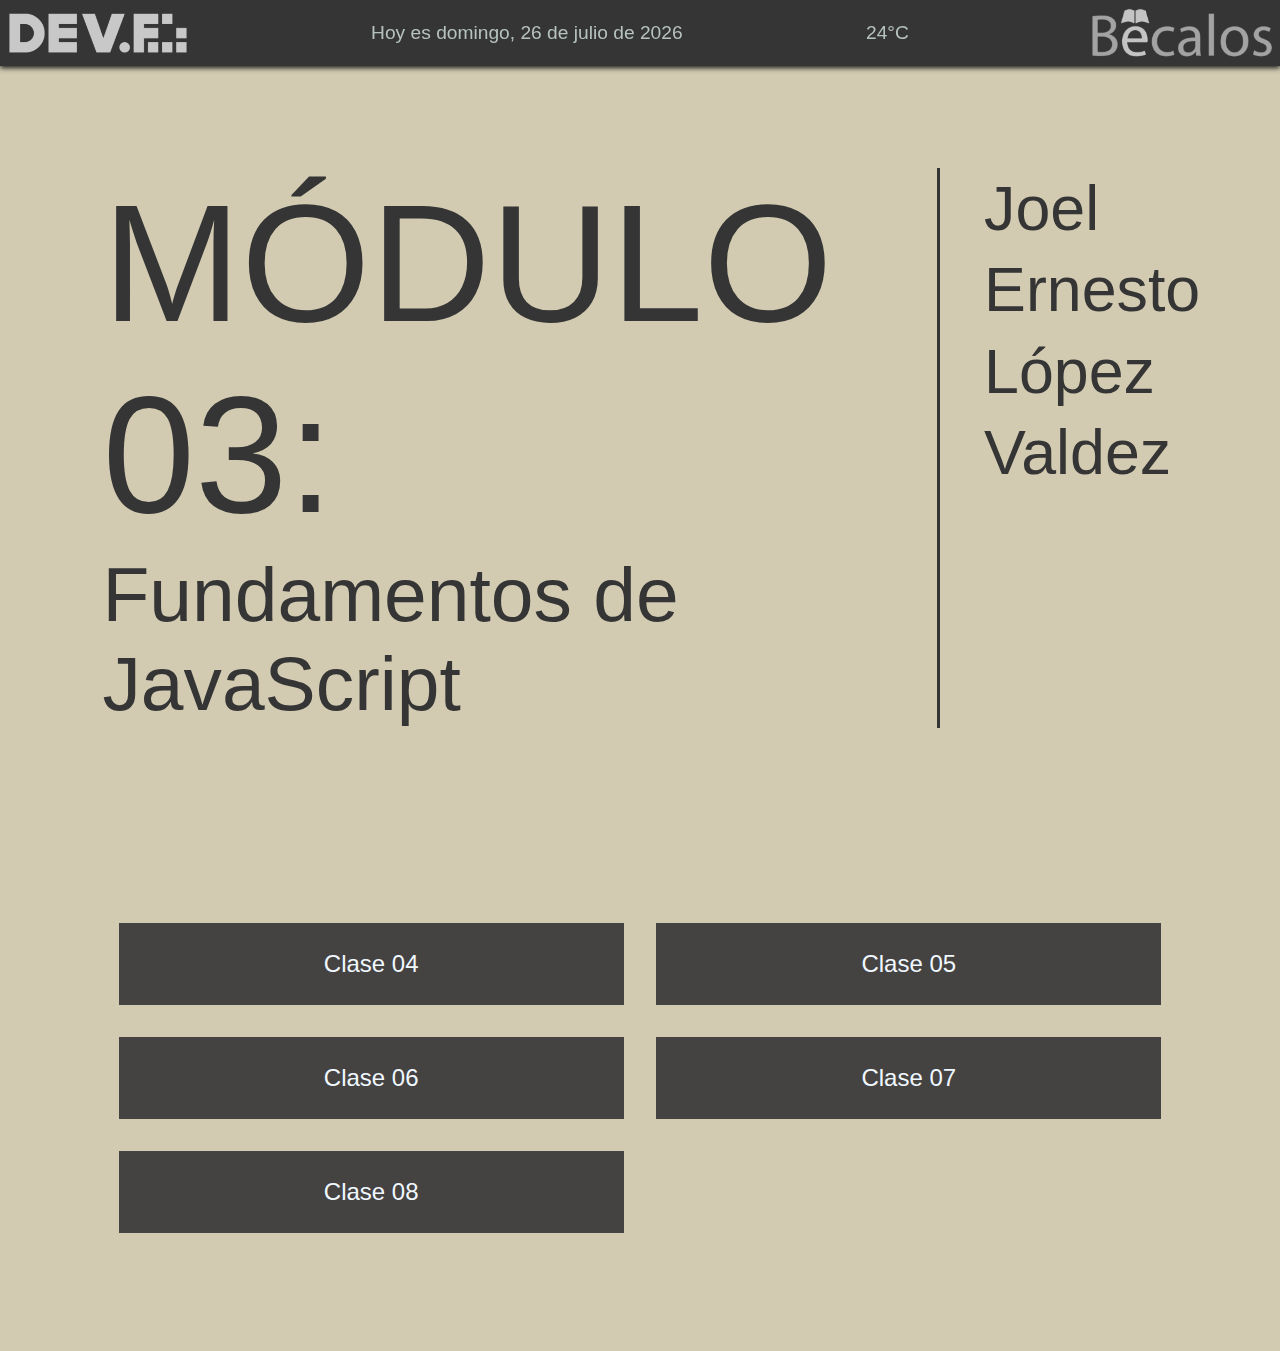
<file: index.html>
<!DOCTYPE html>
<html lang="en">

<head>
    <meta charset="UTF-8">
    <meta name="viewport" content="width=device-width, initial-scale=1.0">
    <link rel="stylesheet" href="css/styles.css">
    <link rel="shortcut icon" href="./img/HomeIcon.png" type="image/x-icon">
    <title>Módulo 03: Fundamentos de JavaScript</title>
</head>

<body>

    <header>
        <a href="https://devf.la/"><img src="./img/Devflogo.png" alt="Logo DEV.F"></a>
        <span id="fecha-actual"></span>
        <span id="clima"></span>
        <a href="https://www.facebook.com/becalos/?locale=es_LA"><img src="./img/Becaloslogo.png" alt="Logo Bécalos"></a>
    </header>

    <main>

        <div class="titulo">
            <h1>MÓDULO 03:</h1>
            <h2>Fundamentos de JavaScript</h2>
        </div>

        <div class="name">
            <p>Joel Ernesto López Valdez</p>
        </div>

    </main>

    <nav>
        <a href="./Clase04/clase04.html"><div>
            <p>Clase 04</p>
        </div></a>
        <a href="./Clase05/clase05.html"><div>
            <p>Clase 05</p>
        </div></a>
        <a href="./Clase07/home.html"><div>
            <p>Clase 06</p>
        </div></a>
        <a href="./Clase07/passwords.html"><div>
            <p>Clase 07</p>
        </div></a>
        <a href="./Clase08/clase08.html"><div>
            <p>Clase 08</p>
        </div></a>
        

    </nav>

    <footer></footer>

    <script src="index.js"></script>
</body>

</html>
</file>
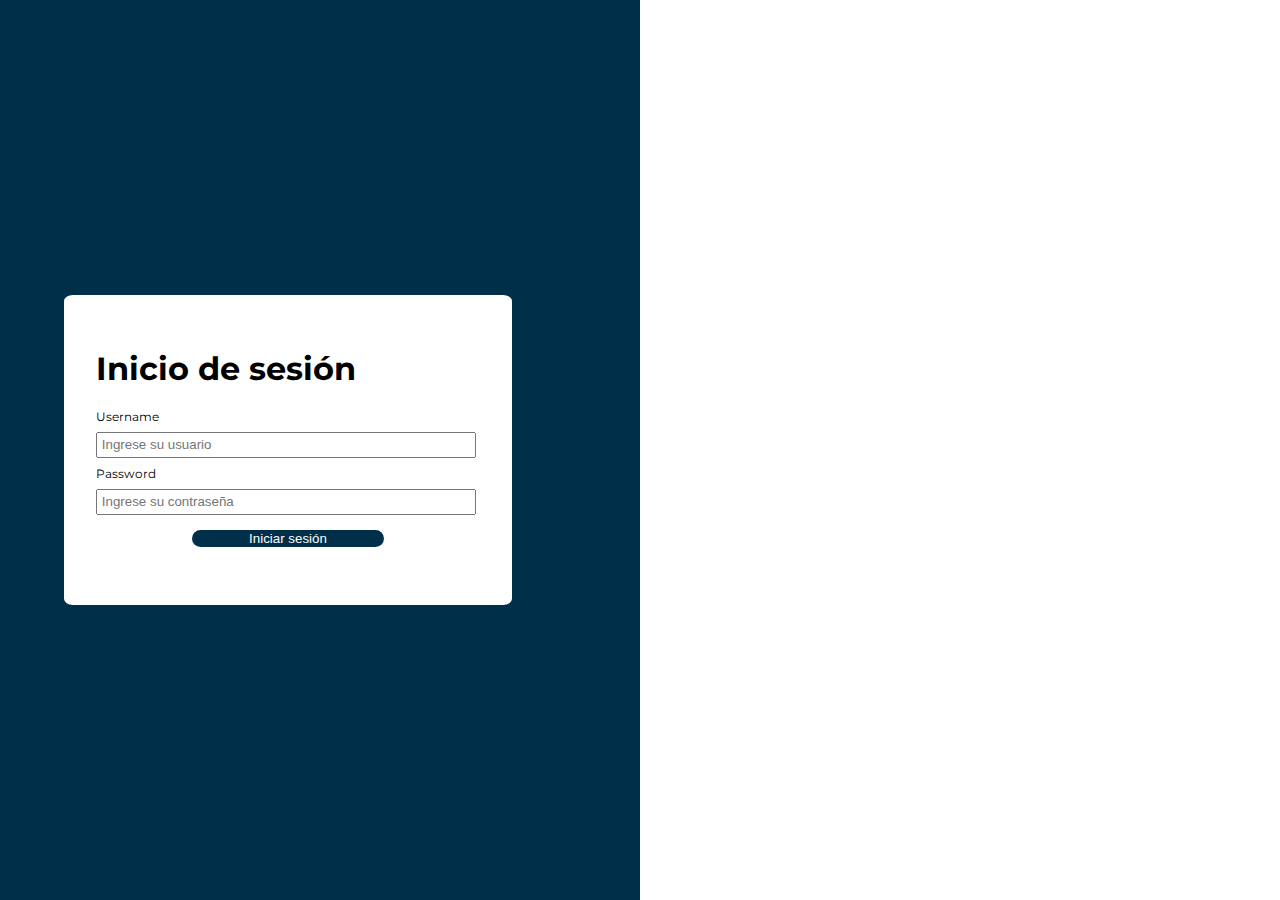
<file: Clase07/index.html>
<!DOCTYPE html>
<html lang="en">
<head>
    <meta charset="UTF-8">
    <meta name="viewport" content="width=device-width, initial-scale=1.0">
    <link rel="stylesheet" href="styles.css">
    <title>NesLids</title>
</head>

<body>
    
    <section class="container">
        <section class="form-container">
            <section class="login-container">
                <h1>Inicio de sesión</h1>

                <label for="">Username</label>
                <input type="text" id="username" placeholder="Ingrese su usuario">
                
                <label for="">Password</label>
                <input type="password" id="password" placeholder="Ingrese su contraseña">
                
                <button onclick="LogIn()">Iniciar sesión</button>
                <p id="error" class="error"></p>
            </section>
        </section>

        <section class="image-container">
        </section>
    </section>

    <script src="script.js"></script>
</body>

</html>
</file>
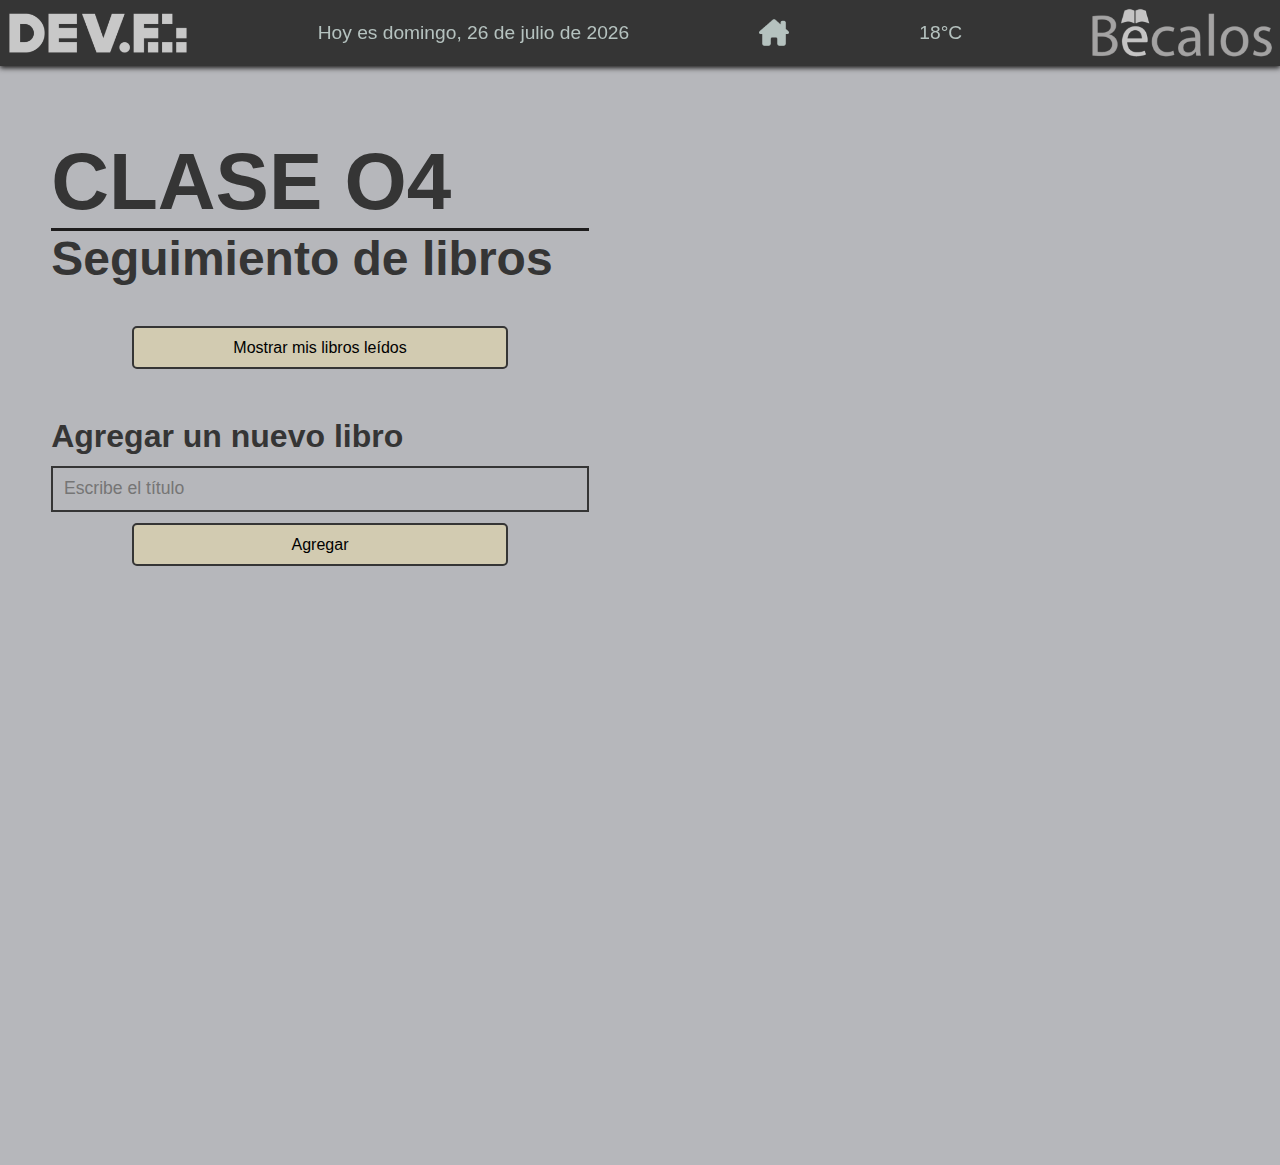
<file: Clase04/clase04.html>
<!DOCTYPE html>
<html lang="en">

<head>
    <meta charset="UTF-8">
    <meta name="viewport" content="width=device-width, initial-scale=1.0">
    <link rel="stylesheet" href="../css/clase04.css">
    <link rel="shortcut icon" href="../img/foursquare-brands.svg" type="image/x-icon">
    <title>Funciones</title>
</head>

<body>

    <header>
        <a href="https://devf.la/"><img src="../img/Devflogo.png" alt="Logo DEV.F"></a>
        <span id="fecha-actual"></span>
        <a href="../index.html"><img id="home" src="../img/house.png"></a>
        <span id="clima"></span>
        <a href="https://www.facebook.com/becalos/?locale=es_LA"><img src="../img/Becaloslogo.png" alt="Logo Bécalos"></a>
    </header>


    <main>

        <section class="text-container">
            <div class="title">
                <h1>CLASE O4</h1>
                <h2>Seguimiento de libros</h2>
            </div> 

            <button onclick="mostrarLibros()">Mostrar mis libros leídos</button>
            <ul id="listaLibros"></ul>

            <div class="agregarlib">
                <h3>Agregar un nuevo libro</h3>
                <input type="text" id="nuevoLibro" placeholder="Escribe el título">
                <button onclick="agregarLibro()">Agregar</button>
            </div>

        </section> 

        <section class="image-container">
        </section>

    </main>

    <script src="functions.js"></script>
    <script src="../index.js"></script>
    <script src="práctica.js"></script>

</body>
</html>
</file>
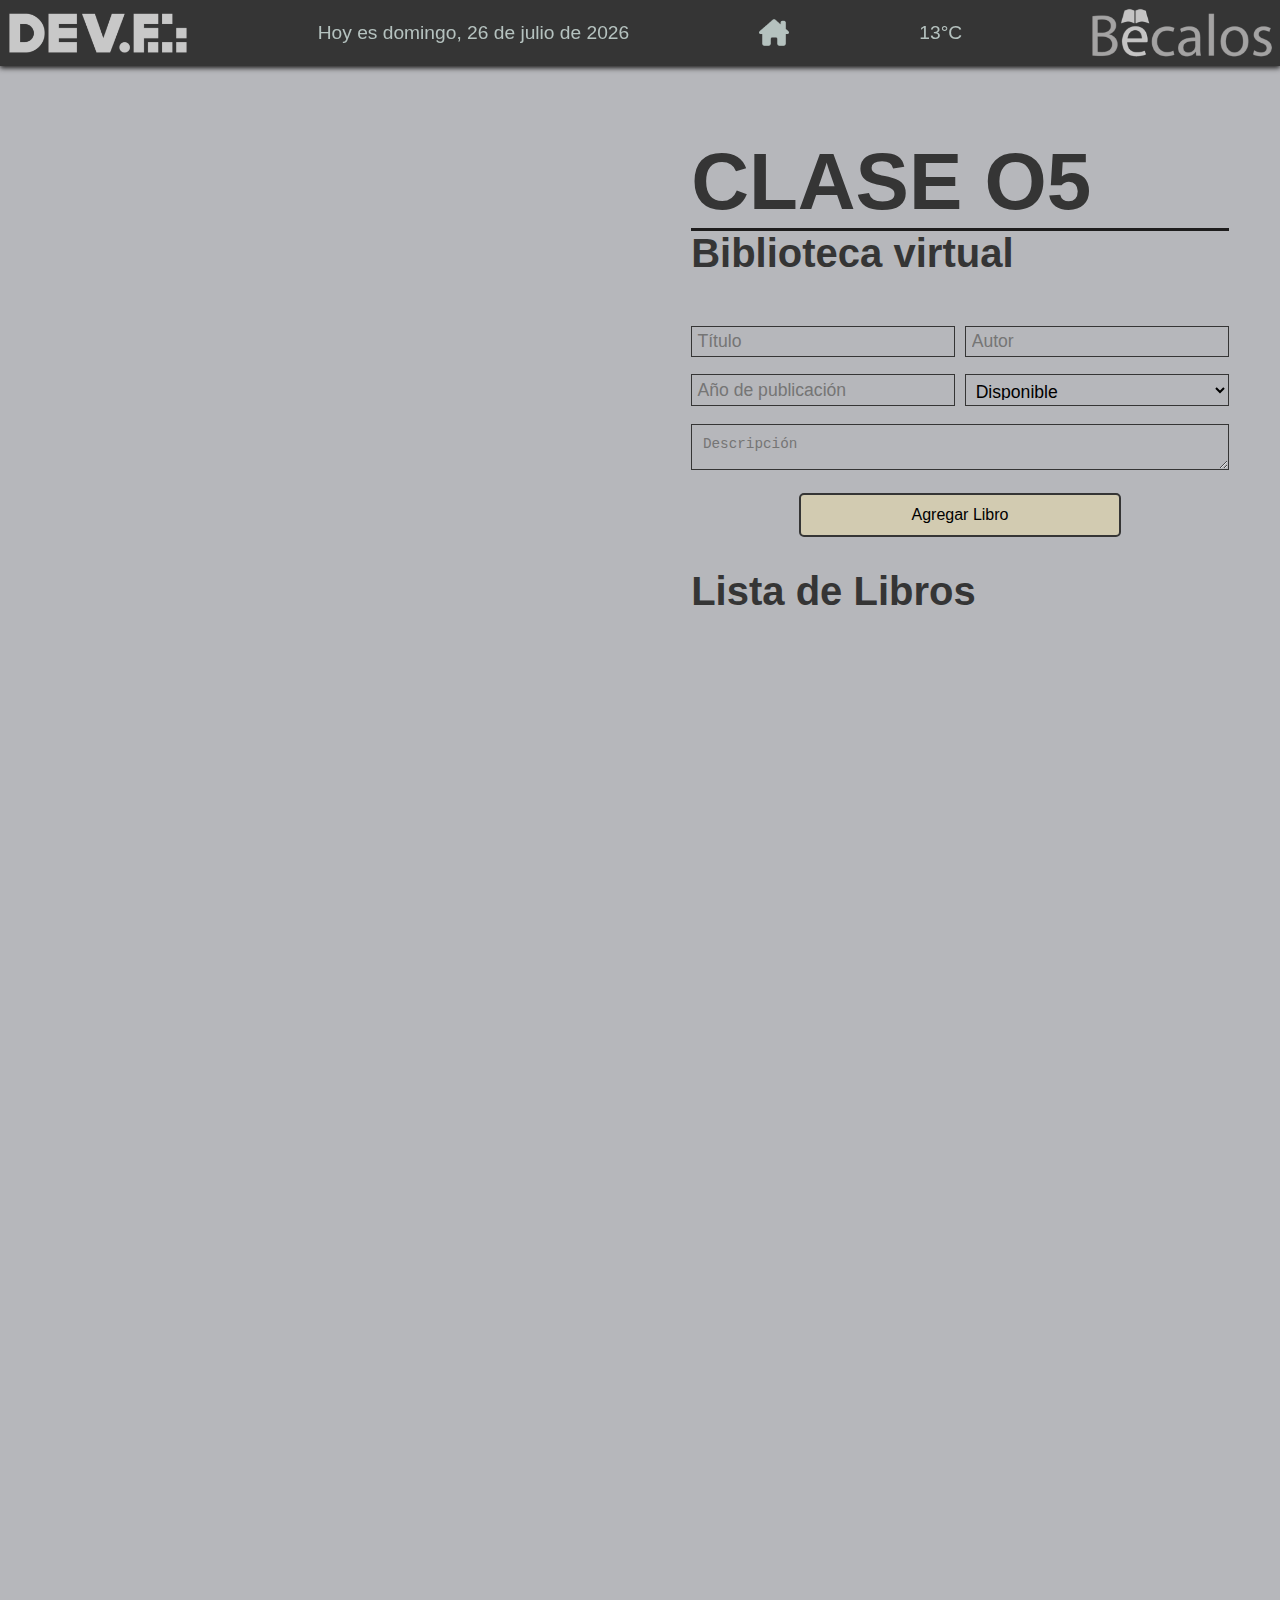
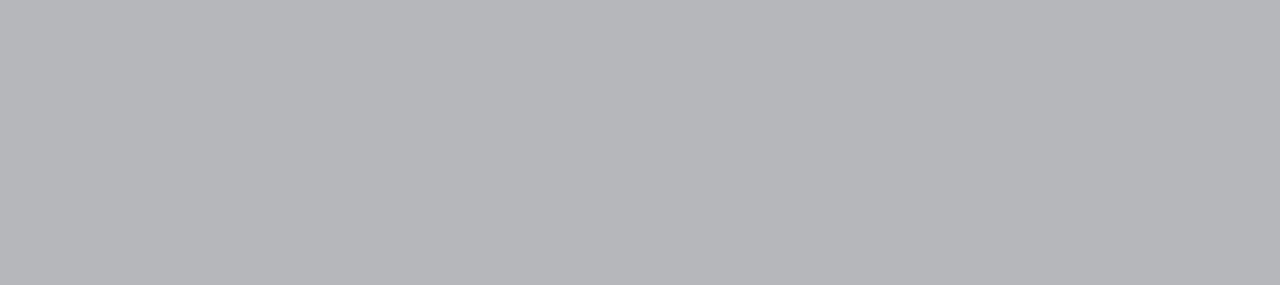
<file: Clase05/clase05.html>
<!DOCTYPE html>
<html lang="en">

<head>
    <meta charset="UTF-8">
    <meta name="viewport" content="width=device-width, initial-scale=1.0">
    <link rel="stylesheet" href="../css/clase05.css">
    <link rel="shortcut icon" href="../img/object-group-solid.svg" type="image/x-icon">
    <title>Objetos</title>
</head>

<body>

    <header>
        <a href="https://devf.la/"><img src="../img/Devflogo.png" alt="Logo DEV.F"></a>
        <span id="fecha-actual"></span>
        <a href="../index.html"><img id="home" src="../img/house.png"></a>
        <span id="clima"></span>
        <a href="https://www.facebook.com/becalos/?locale=es_LA"><img src="../img/Becaloslogo.png" alt="Logo Bécalos"></a>
    </header>


    <main>

        <section class="image-container">
        </section>
        
        <section class="text-container">
            <div class="title">
                <h1>CLASE O5</h1>
                <h2>Biblioteca virtual</h2>
            </div> 

            <form id="book-form">
                <input type="text" id="title" placeholder="Título" required>
                <input type="text" id="author" placeholder="Autor" required>
                <input type="number" id="year" placeholder="Año de publicación" required>
                <select id="availability">
                    <option value="Disponible">Disponible</option>
                    <option value="No disponible">No disponible</option>
                </select>
                <textarea id="description" placeholder="Descripción"></textarea>
                <button type="submit">Agregar Libro</button>
            </form>
        
            <h2>Lista de Libros</h2>
            <div id="book-list"></div>
        
        </section> 


    </main>

    <script src="../index.js"></script>
    <script src="clase05.js"></script>

</body>
</html>
</file>
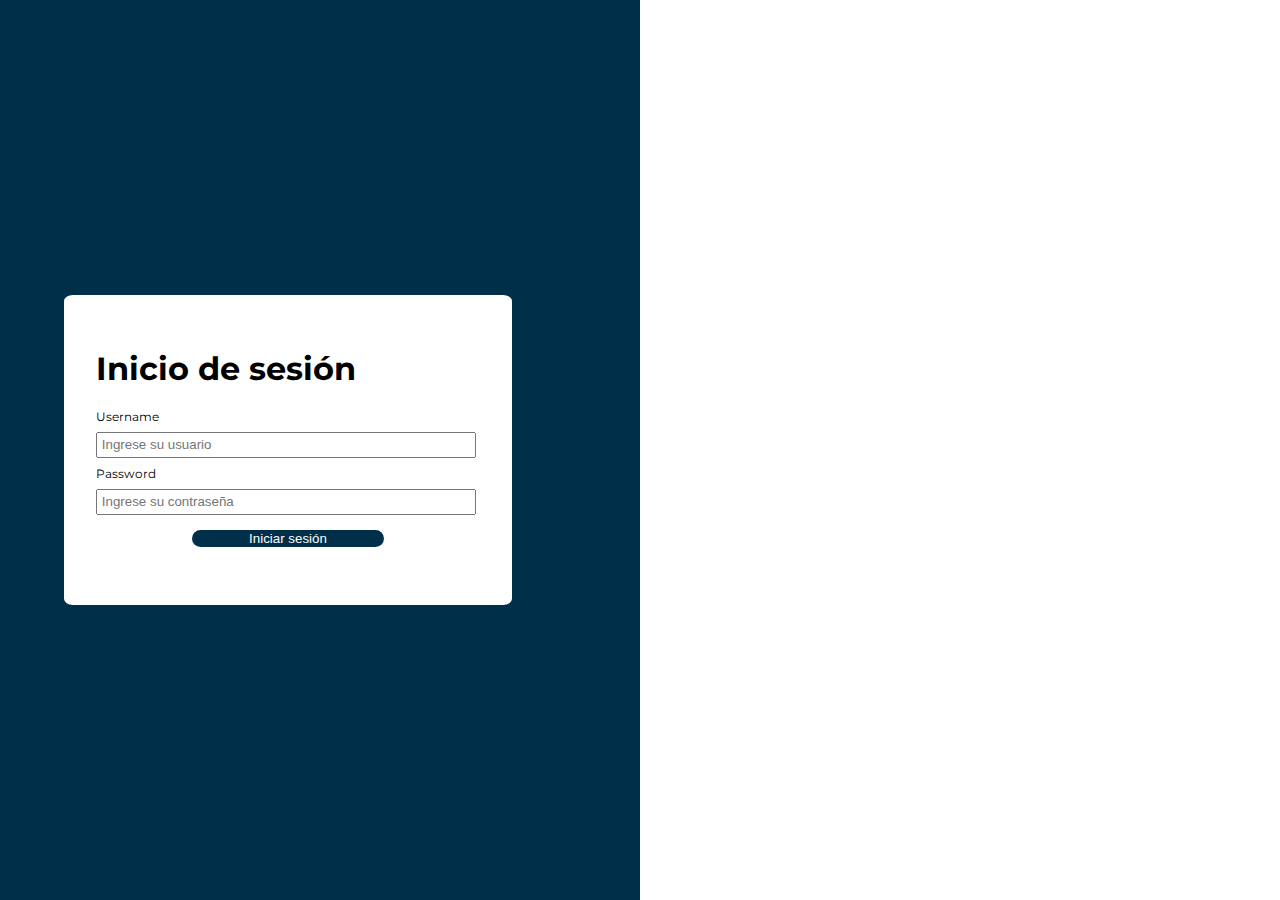
<file: Clase07/clase07.html>
<!DOCTYPE html>
<html lang="en">
<head>
    <meta charset="UTF-8">
    <meta name="viewport" content="width=device-width, initial-scale=1.0">
    <link rel="stylesheet" href="styles.css">
    <title>Generador de passwords</title>
</head>

<body>
    
    <section class="container">
        <section class="form-container">
            <section class="login-container">
                <h1>Inicio de sesión</h1>

                <label for="">Username</label>
                <input type="text" id="username" placeholder="Ingrese su usuario">
                
                <label for="">Password</label>
                <input type="password" id="password" placeholder="Ingrese su contraseña">
                
                <button onclick="LogIn()">Iniciar sesión</button>
                <p id="error" class="error"></p>
            </section>
        </section>

        <section class="image-container">
        </section>
    </section>

    <script src="script.js"></script>
</body>

</html>
</file>
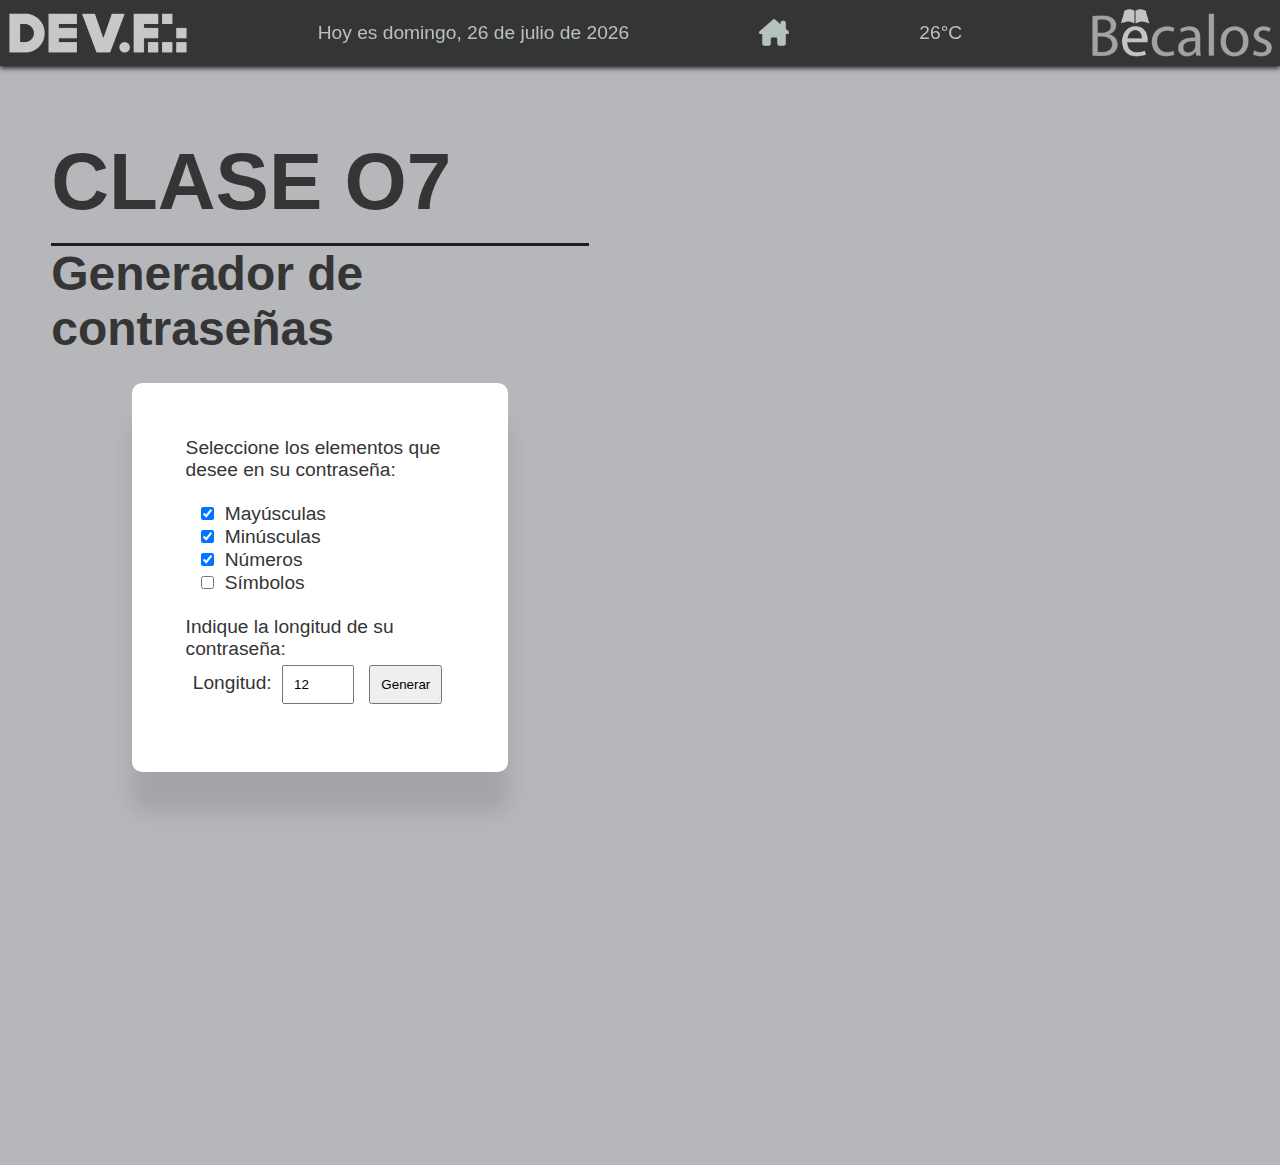
<file: Clase07/passwords.html>
<!DOCTYPE html>
<html lang="en">

<head>
    <meta charset="UTF-8">
    <meta name="viewport" content="width=device-width, initial-scale=1.0">
    <link rel="stylesheet" href="../css/clase07.css">
    <link rel="shortcut icon" href="../img/key.png" type="image/x-icon">
    <title>Passwords</title>
</head>

<body>

    <header>
        <a href="https://devf.la/"><img src="../img/Devflogo.png" alt="Logo DEV.F"></a>
        <span id="fecha-actual"></span>
        <a href="../index.html"><img id="home" src="../img/house.png"></a>
        <span id="clima"></span>
        <a href="https://www.facebook.com/becalos/?locale=es_LA"><img src="../img/Becaloslogo.png" alt="Logo Bécalos"></a>
    </header>


    <main>

        <section class="text-container">
            <div class="title">
                <h1>CLASE O7</h1>
                <h2>Generador de contraseñas</h2>
            </div> 

            <div class="contenedor">
                
                <p>Seleccione los elementos que desee en su contraseña:</p>
                <ul class="parametros">
                    <li><input type="checkbox" id="mayusculas" checked> Mayúsculas</li>
                    <li><input type="checkbox" id="minusculas" checked> Minúsculas</li>
                    <li><input type="checkbox" id="numeros" checked> Números</li>
                    <li><input type="checkbox" id="simbolos"> Símbolos</li>
                </ul>
                
                <p>Indique la longitud de su contraseña:</p>

                <label for="longitud">Longitud:</label>
                <input type="number" id="longitud" min="4" max="30" value="12">

                <button onclick="generarContraseña()">Generar</button>
                <div class="resultado" id="resultado"></div>
            </div>

        </section> 

        <section class="image-container">
        </section>

    </main>

    <script src="../index.js"></script>
    <script src="passwords.js"></script>

</body>
</html>
</file>
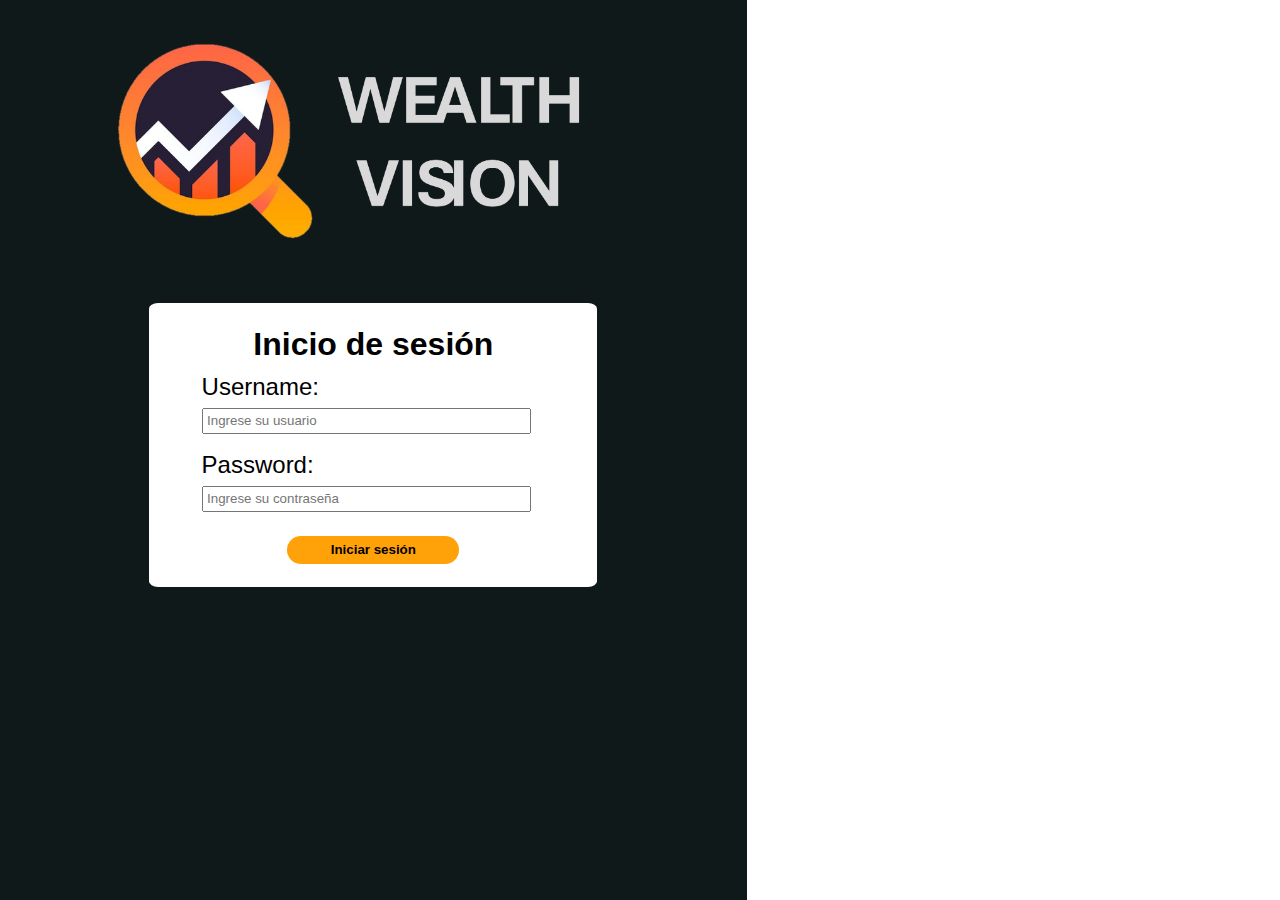
<file: Clase08/clase08.html>
<!DOCTYPE html>
<html lang="en">
<head>
    <meta charset="UTF-8">
    <meta name="viewport" content="width=device-width, initial-scale=1.0">
    <link rel="stylesheet" href="../css/clase08.css">
    <title>Wealth Vision</title>
</head>

<body>
    
    <section class="container">
        <section class="form-container">
            <img src="../img/16.png">

            <section class="login-container">
                <h1>Inicio de sesión</h1>

                <label for="">Username:</label>
                <input type="text" id="username" placeholder="Ingrese su usuario">
                
                <label for="">Password:</label>
                <input type="password" id="password" placeholder="Ingrese su contraseña">
                
                <button onclick="LogIn()">Iniciar sesión</button>
                <p id="error" class="error"></p>
            </section>
        </section>

        <section class="image-container">
        </section>
    </section>

    <script src="clase08.js"></script>
</body>

</html>
</file>
<file: css/styles.css>
*{
    margin: 0;
    box-sizing: border-box;
    padding: 0;
}

body::-webkit-scrollbar {
    width: 0.1px;               /* width of the entire scrollbar */
}

body::-webkit-scrollbar-track {
background: #D2CBB1;        /* color of the tracking area */
}

body::-webkit-scrollbar-thumb {
background-color: #353535;    /* color of the scroll thumb */
border: 3px solid #353535;  /* creates padding around scroll thumb */
}

body{
    background-color: #D2CBB1;
}

header {
    display: flex;
    justify-content: space-between;
    align-items: center;
    background-color: #353535;
    position: sticky;
    top: 0;
    box-shadow: 0px 2px 5px #1E1D1D;
    padding: 0.6%;
}

header a {
    display: flex;
    align-items: center; 
}

header a img {
    max-width: 180px;
    height: auto; 
}

header span{
    color: #B5C2BF;
    font-family: 'Segoe UI', Tahoma, Geneva, Verdana, sans-serif;
    font-size: 120%;
}

main{
    padding: 8%;
    display: grid;
    grid-template-columns: 82% 18%;
}

.titulo{
    color: #353535;
    border-right-style: solid;
    border-right-color: #353535;
    margin-right: 5%;
}

.titulo h1{
    font-size: 13vw;

    font-family: Impact, Haettenschweiler, 'Arial Narrow Bold', sans-serif;
    font-weight: 400;
}

.titulo h2{
    font-size: 6vw;
    font-family:'Franklin Gothic Medium', 'Arial Narrow', Arial, sans-serif;
    font-weight: 500;
}

.name{
    color: #353535;
}
.name p{
    font-size: 4.9vw;
    font-family: 'Segoe UI', Tahoma, Geneva, Verdana, sans-serif;
    font-weight: 100;
    line-height: 1.3em;
}

nav{
    display: grid;
    grid-template-columns: repeat(2,50%);
    margin: 8%;
    margin-top: 6%;
    justify-content: center;
    font-family: 'Segoe UI', Tahoma, Geneva, Verdana, sans-serif;
}

nav a{
    text-decoration: none;
}

nav a:hover{
    transform: scale(1.1, 1.1);
}

nav div{
    margin: 3%;
    padding: 5%;
    text-align: center;
    background-color: #454242;
    color: aliceblue;
}

nav div p{
    font-size: 150%;
}
</file>
<file: Clase07/styles.css>
@import url('https://fonts.googleapis.com/css2?family=Montserrat:ital,wght@0,100..900;1,100..900&display=swap');

body{
    height: 100vh;
    display: flex;
    margin: 0;
    font-family: "Montserrat", serif;
}

.container{
    display: flex;
    width: 100%;
    height: 100vh;
}

.form-container{
    width: 50%;
    background-color: #003049;
    display: flex;
    flex-direction: column;
    justify-content: center;
}

.image-container{
    width: 50%;
    background: url('https://images.pexels.com/photos/1199960/pexels-photo-1199960.jpeg?auto=compress&cs=tinysrgb&w=1260&h=750&dpr=1') no-repeat center center/cover;
}

.login-container{
    width: 30vw;
    background-color: white;
    display: flex;
    flex-direction: column;
    padding: 5%;
    margin: 10%;
    border-radius: 2%;
}

label{
    font-size: 12px;
}

input{
    width: 96%;
    padding: 1%;
    margin-bottom: 2%;
    margin-top: 2%;
}

button{
    width: 50%;
    margin-top: 7px;
    margin-left: 25%;
    cursor: pointer;
    border: none;
    background-color: #003049;
    color: white;
    border-radius: 15px;
}

button:hover{
    background-color: #005678;
    transform: scale(1.05);
}

#error{
    font-size: small;
}
</file>
<file: css/clase04.css>
*{
    margin: 0;
    box-sizing: border-box;
    padding: 0;
}

body::-webkit-scrollbar {
    width: 0.1px;               /* width of the entire scrollbar */
}

body::-webkit-scrollbar-track {
background: #b6b7bb;        /* color of the tracking area */
}

body::-webkit-scrollbar-thumb {
background-color: #353535;    /* color of the scroll thumb */
border: 3px solid #353535;  /* creates padding around scroll thumb */
}

body{
    background-color: #b6b7bb;
}

header {
    display: flex;
    justify-content: space-between;
    align-items: center;
    background-color: #353535;
    position: sticky;
    top: 0;
    box-shadow: 0px 2px 5px #1E1D1D;
    padding: 0.6%;
}

header a {
    display: flex;
    align-items: center; 
}

header a #home{
    max-width: 30px;
}

header a img {
    max-width: 180px;
    height: auto; 
}

header span{
    color: #B5C2BF;
    font-family: 'Segoe UI', Tahoma, Geneva, Verdana, sans-serif;
    font-size: 120%;
}

main{
    display: grid;
    grid-template-columns: repeat(2, 1fr);    
}

.image-container{
    background: url('https://images.pexels.com/photos/1907785/pexels-photo-1907785.jpeg') no-repeat center center/cover;
}

.text-container{
    display: flex;
    flex-direction: column;
    margin-top: 3%;
    padding: 8%;
    height: 120vh;
    color: #353535;
    font-family: 'Segoe UI', Tahoma, Geneva, Verdana, sans-serif;
}

.title{
    display: grid;
    grid-template-rows: repeat(2, 1fr);
}

h1{
    font-family: 'Franklin Gothic Medium', 'Arial Narrow', Arial, sans-serif;
    font-size: 500%;
    border-bottom: solid #1E1D1D;
}

h2{
    font-size: 300%;
}

button{
    margin: 0% 15% 3% 15%;
    background-color:#D2CBB1;
    border: solid 2px #353535;
    padding: 2%;
    font-size: 100%;
    border-radius: 5px;
}

#listaLibros{
    font-size: 110%;
    list-style: none;
    justify-items: center;
    padding: 0 15% 0 15%;
}

#listaLibros li{
    margin-top: 1%;
}


.agregarlib{
    padding-top: 6%;
    display: flex;
    flex-direction: column;
}

.agregarlib h3{
    margin-bottom: 2%;
    font-size: 200%;
}

#nuevoLibro{
    font-size: 110%;
    width: 100%;
    height: 200%;
    border: solid 2px #353535;
    background-color:#b6b7bb;
    padding: 2%;
    margin-bottom: 2%;
}
</file>
<file: css/clase05.css>
*{
    margin: 0;
    box-sizing: border-box;
    padding: 0;
}

body::-webkit-scrollbar {
    width: 0.1px;               /* width of the entire scrollbar */
}

body::-webkit-scrollbar-track {
background: #b6b7bb;        /* color of the tracking area */
}

body::-webkit-scrollbar-thumb {
background-color: #353535;    /* color of the scroll thumb */
border: 3px solid #353535;  /* creates padding around scroll thumb */
}

body{
    background-color: #b6b7bb;
}

header {
    display: flex;
    justify-content: space-between;
    align-items: center;
    background-color: #353535;
    position: sticky;
    top: 0;
    box-shadow: 0px 2px 5px #1E1D1D;
    padding: 0.6%;
}

header a {
    display: flex;
    align-items: center; 
}

header a #home{
    max-width: 30px;
}

header a img {
    max-width: 180px;
    height: auto; 
}

header span{
    color: #B5C2BF;
    font-family: 'Segoe UI', Tahoma, Geneva, Verdana, sans-serif;
    font-size: 120%;
}

main{
    display: grid;
    grid-template-columns: repeat(2, 1fr);    
}

.image-container{
    background: url('https://img.freepik.com/foto-gratis/arreglo-creativo-diferentes-libros-cafe_23-2148851040.jpg?t=st=1740862704~exp=1740866304~hmac=8f91c0ba8f29b770d0f06761ef9a1f6a321412440ca4ff64f53dea18f31f6470&w=740') no-repeat center center/cover;
}

.text-container{
    display: flex;
    flex-direction: column;
    margin-top: 3%;
    padding: 8%;
    height: 200vh;
    color: #353535;
    font-family: 'Segoe UI', Tahoma, Geneva, Verdana, sans-serif;
}

.title{
    display: grid;
    grid-template-rows: repeat(2, 1fr);
}

h1{
    font-family: 'Franklin Gothic Medium', 'Arial Narrow', Arial, sans-serif;
    font-size: 500%;
    border-bottom: solid #1E1D1D;
}

h2{
    font-size: 250%;
}

button{
    margin: 3% 15% 3% 15%;
    background-color:#D2CBB1;
    border: solid 2px #353535;
    padding: 2%;
    font-size: 100%;
    border-radius: 5px;
}

#listaLibros{
    font-size: 110%;
    list-style: none;
    justify-items: center;
    padding: 0 15% 0 15%;
}

#listaLibros li{
    margin-top: 1%;
}

#book-form{
    display: grid;
    grid-template-columns: repeat(2, 1fr);
    grid-template-rows: repeat(2, 1fr);
    gap: 2%;
    row-gap: 4%;
}

#book-form input, select, textarea{ 
    font-size: 110%;
    width: 100%;
    height: 80%;
    border: solid 1px #353535;
    background-color:#b6b7bb;
    padding: 2%;
    margin-bottom: 2%;
}

#book-form textarea{
    height: 120%;
    grid-column: span 2;
}

#book-form button{
    grid-column: span 2;
    margin: 4% 20% 6% 20%;
}

#book-form #availability option{
    color: #353535;
}
</file>
<file: css/clase07.css>
*{
    margin: 0;
    box-sizing: border-box;
    padding: 0;
}

body::-webkit-scrollbar {
    width: 0.1px;               /* width of the entire scrollbar */
}

body::-webkit-scrollbar-track {
background: #b6b7bb;        /* color of the tracking area */
}

body::-webkit-scrollbar-thumb {
background-color: #353535;    /* color of the scroll thumb */
border: 3px solid #353535;  /* creates padding around scroll thumb */
}

body{
    background-color: #b6b7bb;
}

header {
    display: flex;
    justify-content: space-between;
    align-items: center;
    background-color: #353535;
    position: sticky;
    top: 0;
    box-shadow: 0px 2px 5px #1E1D1D;
    padding: 0.6%;
}

header a {
    display: flex;
    align-items: center; 
}

header a #home{
    max-width: 30px;
}

header a img {
    max-width: 180px;
    height: auto; 
}

header span{
    color: #B5C2BF;
    font-family: 'Segoe UI', Tahoma, Geneva, Verdana, sans-serif;
    font-size: 120%;
}

main{
    display: grid;
    grid-template-columns: repeat(2, 1fr);    
}

.image-container{
    background: url('https://images.pexels.com/photos/5380635/pexels-photo-5380635.jpeg?auto=compress&cs=tinysrgb&w=1260&h=750&dpr=2') no-repeat center center/cover;
}

.text-container{
    display: flex;
    flex-direction: column;
    margin-top: 3%;
    padding: 8%;
    height: 120vh;
    color: #353535;
    font-family: 'Segoe UI', Tahoma, Geneva, Verdana, sans-serif;
}

.title{
    display: grid;
    grid-template-rows: repeat(2, 1fr);
}

h1{
    font-family: 'Franklin Gothic Medium', 'Arial Narrow', Arial, sans-serif;
    font-size: 500%;
    border-bottom: solid #1E1D1D;
}

h2{
    font-size: 300%;
}

.contenedor {
    background: white;
    padding: 10%;
    margin: 5% 15%;
    border-radius: 10px;
    box-shadow: 0 40px 20px rgba(0, 0, 0, 0.1);
    text-align: center;
    font-size: larger;
}

.contenedor p{
    text-align: left;
}

.parametros{
    list-style: none;
    margin: 8% 4%;
    display: flex;
    flex-direction: column;
    text-align: left;
    width: 70%;
}

input, button {
    margin: 5px;
    padding: 10px;
}

.resultado {
    margin-top: 10px;
    font-size: 18px;
    font-weight: bold;
}
</file>
<file: css/clase08.css>
*{
    box-sizing: border-box;
    margin: 0;
    padding: 0;
}

body{
    height: 100vh;
    display: flex;
    margin: 0;
}

.container{
    display: flex;
    width: 100%;
    height: 100vh;
}

.form-container{
    width: 70%;
    background-color: #10191a;
    display: flex;
    flex-direction: column;
    align-items: center;
}

.image-container{
    width: 50%;
    background: url('https://images.pexels.com/photos/6772077/pexels-photo-6772077.jpeg?auto=compress&cs=tinysrgb&w=1260&h=750&dpr=2') no-repeat center center/cover;
}

.container .form-container img{
    margin: 5% 10% 5% 10%;
    width: 70%;
    
}

.login-container{
    background-color: white;
    display: flex;
    flex-direction: column;
    padding: 3% 7% 3% 7%;
    border-radius: 2%;
    width: 60%;
    font-family: 'Segoe UI', Tahoma, Geneva, Verdana, sans-serif;
}

.login-container h1{
    font-size: 200%;
    text-align: center;
}

label{
    font-size: 150%;
    margin-top: 3%;
}

input{
    width: 96%;
    padding: 1%;
    margin-bottom: 2%;
    margin-top: 2%;
}

button{
    width: 50%;
    margin-top: 5%;
    margin-left: 25%;
    cursor: pointer;
    border: none;
    background-color: #ffa108;
    border-radius: 15px;
    padding: 2%;
    font-weight: 600;
}

button:hover{
    background-color: #ffa302;
    transform: scale(1.05);
}

#error{
    font-size: small;
}
</file>
